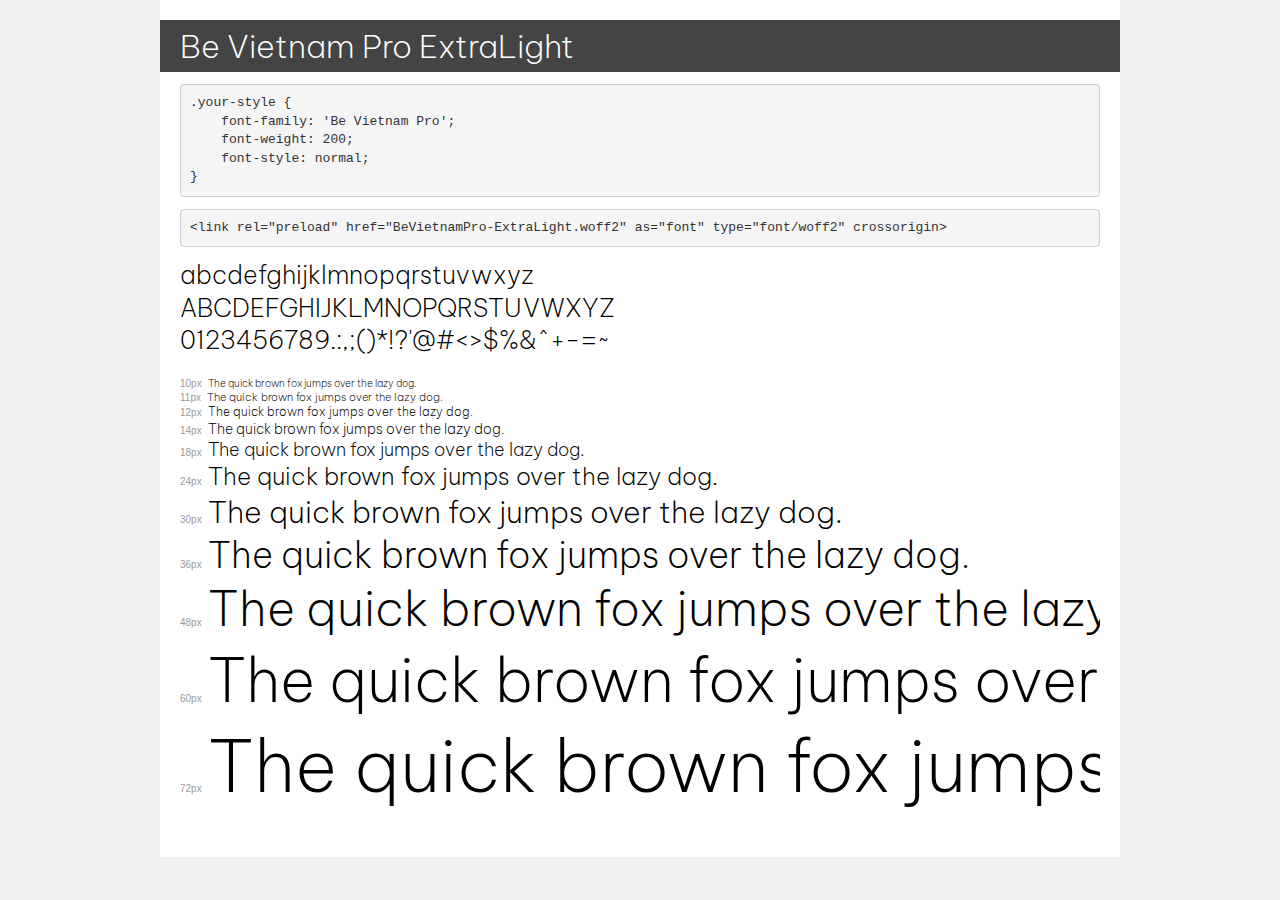
<file: TECSUP/RETO SEMANA 4/transfonter.org-20210920-080700/demo.html>
<!DOCTYPE html>
<html lang="en">
<head>
    <meta charset="utf-8">
    <meta http-equiv="X-UA-Compatible" content="IE=edge">
    <meta name="viewport" content="width=device-width, initial-scale=1">
    <meta name="robots" content="noindex, noarchive">
    <meta name="format-detection" content="telephone=no">
    <title>Transfonter demo</title>
    <link href="stylesheet.css" rel="stylesheet">
    <style>
        /*
        http://meyerweb.com/eric/tools/css/reset/
        v2.0 | 20110126
        License: none (public domain)
        */
        html, body, div, span, applet, object, iframe,
        h1, h2, h3, h4, h5, h6, p, blockquote, pre,
        a, abbr, acronym, address, big, cite, code,
        del, dfn, em, img, ins, kbd, q, s, samp,
        small, strike, strong, sub, sup, tt, var,
        b, u, i, center,
        dl, dt, dd, ol, ul, li,
        fieldset, form, label, legend,
        table, caption, tbody, tfoot, thead, tr, th, td,
        article, aside, canvas, details, embed,
        figure, figcaption, footer, header, hgroup,
        menu, nav, output, ruby, section, summary,
        time, mark, audio, video {
            margin: 0;
            padding: 0;
            border: 0;
            font-size: 100%;
            font: inherit;
            vertical-align: baseline;
        }
        /* HTML5 display-role reset for older browsers */
        article, aside, details, figcaption, figure,
        footer, header, hgroup, menu, nav, section {
            display: block;
        }
        body {
            line-height: 1;
        }
        ol, ul {
            list-style: none;
        }
        blockquote, q {
            quotes: none;
        }
        blockquote:before, blockquote:after,
        q:before, q:after {
            content: '';
            content: none;
        }
        table {
            border-collapse: collapse;
            border-spacing: 0;
        }
        /* demo styles */
        body {
            background: #f0f0f0;
            color: #000;
        }
        .page {
            background: #fff;
            width: 920px;
            margin: 0 auto;
            padding: 20px 20px 0 20px;
            overflow: hidden;
        }
        .font-container {
            overflow-x: auto;
            overflow-y: hidden;
            margin-bottom: 40px;
            line-height: 1.3;
            white-space: nowrap;
            padding-bottom: 5px;
        }
        h1 {
            position: relative;
            background: #444;
            font-size: 32px;
            color: #fff;
            padding: 10px 20px;
            margin: 0 -20px 12px -20px;
        }
        .letters {
            font-size: 25px;
            margin-bottom: 20px;
        }
        .s10:before {
            content: '10px';
        }
        .s11:before {
            content: '11px';
        }
        .s12:before {
            content: '12px';
        }
        .s14:before {
            content: '14px';
        }
        .s18:before {
            content: '18px';
        }
        .s24:before {
            content: '24px';
        }
        .s30:before {
            content: '30px';
        }
        .s36:before {
            content: '36px';
        }
        .s48:before {
            content: '48px';
        }
        .s60:before {
            content: '60px';
        }
        .s72:before {
            content: '72px';
        }
        .s10:before, .s11:before, .s12:before, .s14:before,
        .s18:before, .s24:before, .s30:before, .s36:before,
        .s48:before, .s60:before, .s72:before {
            font-family: Arial, sans-serif;
            font-size: 10px;
            font-weight: normal;
            font-style: normal;
            color: #999;
            padding-right: 6px;
        }
        pre {
            display: block;
            padding: 9px;
            margin: 0 0 12px;
            font-family: Monaco, Menlo, Consolas, "Courier New", monospace;
            font-size: 13px;
            line-height: 1.428571429;
            color: #333;
            font-weight: normal;
            font-style: normal;
            background-color: #f5f5f5;
            border: 1px solid #ccc;
            overflow-x: auto;
            border-radius: 4px;
        }
        /* responsive */
        @media (max-width: 959px) {
            .page {
                width: auto;
                margin: 0;
            }
        }
    </style>
</head>
<body>
<div class="page">
    <div class="demo">
        <h1 style="font-family: 'Be Vietnam Pro'; font-weight: 200; font-style: normal;">Be Vietnam Pro ExtraLight</h1>
        <pre title="Usage">.your-style {
    font-family: 'Be Vietnam Pro';
    font-weight: 200;
    font-style: normal;
}</pre>
        <pre title="Preload (optional)">
&lt;link rel=&quot;preload&quot; href=&quot;BeVietnamPro-ExtraLight.woff2&quot; as=&quot;font&quot; type=&quot;font/woff2&quot; crossorigin&gt;</pre>
        <div class="font-container" style="font-family: 'Be Vietnam Pro'; font-weight: 200; font-style: normal;">
            <p class="letters">
                abcdefghijklmnopqrstuvwxyz<br>
ABCDEFGHIJKLMNOPQRSTUVWXYZ<br>
                0123456789.:,;()*!?'@#&lt;&gt;$%&^+-=~
            </p>
            <p class="s10" style="font-size: 10px;">The quick brown fox jumps over the lazy dog.</p>
            <p class="s11" style="font-size: 11px;">The quick brown fox jumps over the lazy dog.</p>
            <p class="s12" style="font-size: 12px;">The quick brown fox jumps over the lazy dog.</p>
            <p class="s14" style="font-size: 14px;">The quick brown fox jumps over the lazy dog.</p>
            <p class="s18" style="font-size: 18px;">The quick brown fox jumps over the lazy dog.</p>
            <p class="s24" style="font-size: 24px;">The quick brown fox jumps over the lazy dog.</p>
            <p class="s30" style="font-size: 30px;">The quick brown fox jumps over the lazy dog.</p>
            <p class="s36" style="font-size: 36px;">The quick brown fox jumps over the lazy dog.</p>
            <p class="s48" style="font-size: 48px;">The quick brown fox jumps over the lazy dog.</p>
            <p class="s60" style="font-size: 60px;">The quick brown fox jumps over the lazy dog.</p>
            <p class="s72" style="font-size: 72px;">The quick brown fox jumps over the lazy dog.</p>
        </div>
    </div>

</div>
</body>
</html>
</file>
<file: TECSUP/RETO SEMANA 4/transfonter.org-20210920-080700/stylesheet.css>
@font-face {
    font-family: 'Be Vietnam Pro';
    src: url('BeVietnamPro-ExtraLight.woff2') format('woff2'),
        url('BeVietnamPro-ExtraLight.woff') format('woff');
    font-weight: 200;
    font-style: normal;
    font-display: swap;
}
</file>
